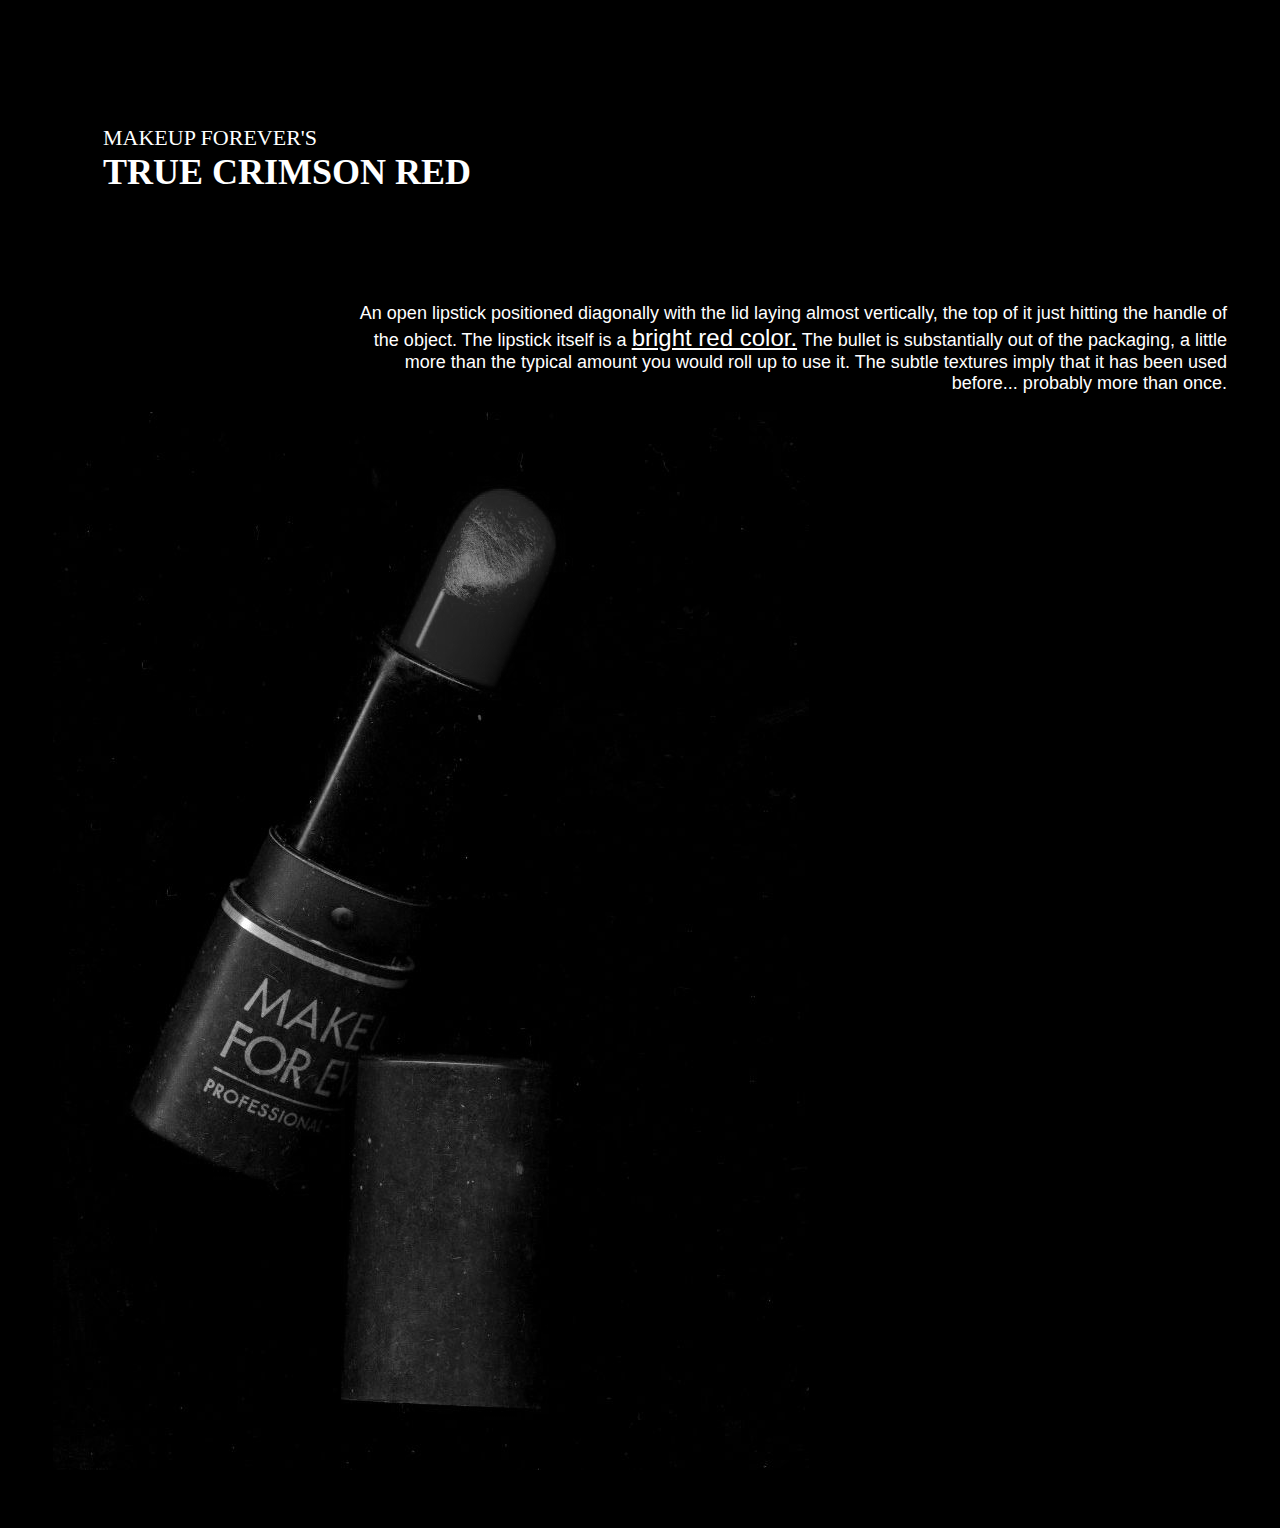
<file: index.html>
<!DOCTYPE html>
<html>
<head>
	<title>Hovering</title>
	<link rel="stylesheet" type="text/css" href="assets/css/main.css">
	<link rel="icon" type="image/png" href="assets/imgs/4142.png">
</head>
<body>
	<div class="content">
		<p>
			MAKEUP FOREVER'S <br><span class="true-crimson-red"><b>TRUE CRIMSON RED</b></br></span>
		</p>
	</div>
	<div class="shape"></div>
	<div class="content2">
		<p>
			An open lipstick positioned diagonally with the lid laying almost vertically, the top of it just hitting the handle of the object. The lipstick itself is a <span class="bright-red-color">bright red color.</span> The bullet is substantially out of the packaging, a little more than the typical amount you would roll up to use it. The subtle textures imply that it has been used before... probably more than once.
		</p>
	</div>
	<div class="photo">
		<img src="assets/imgs/lipstick.png" alt="lipstick">
	</div>
	

</div>
</body>
</html>
</file>
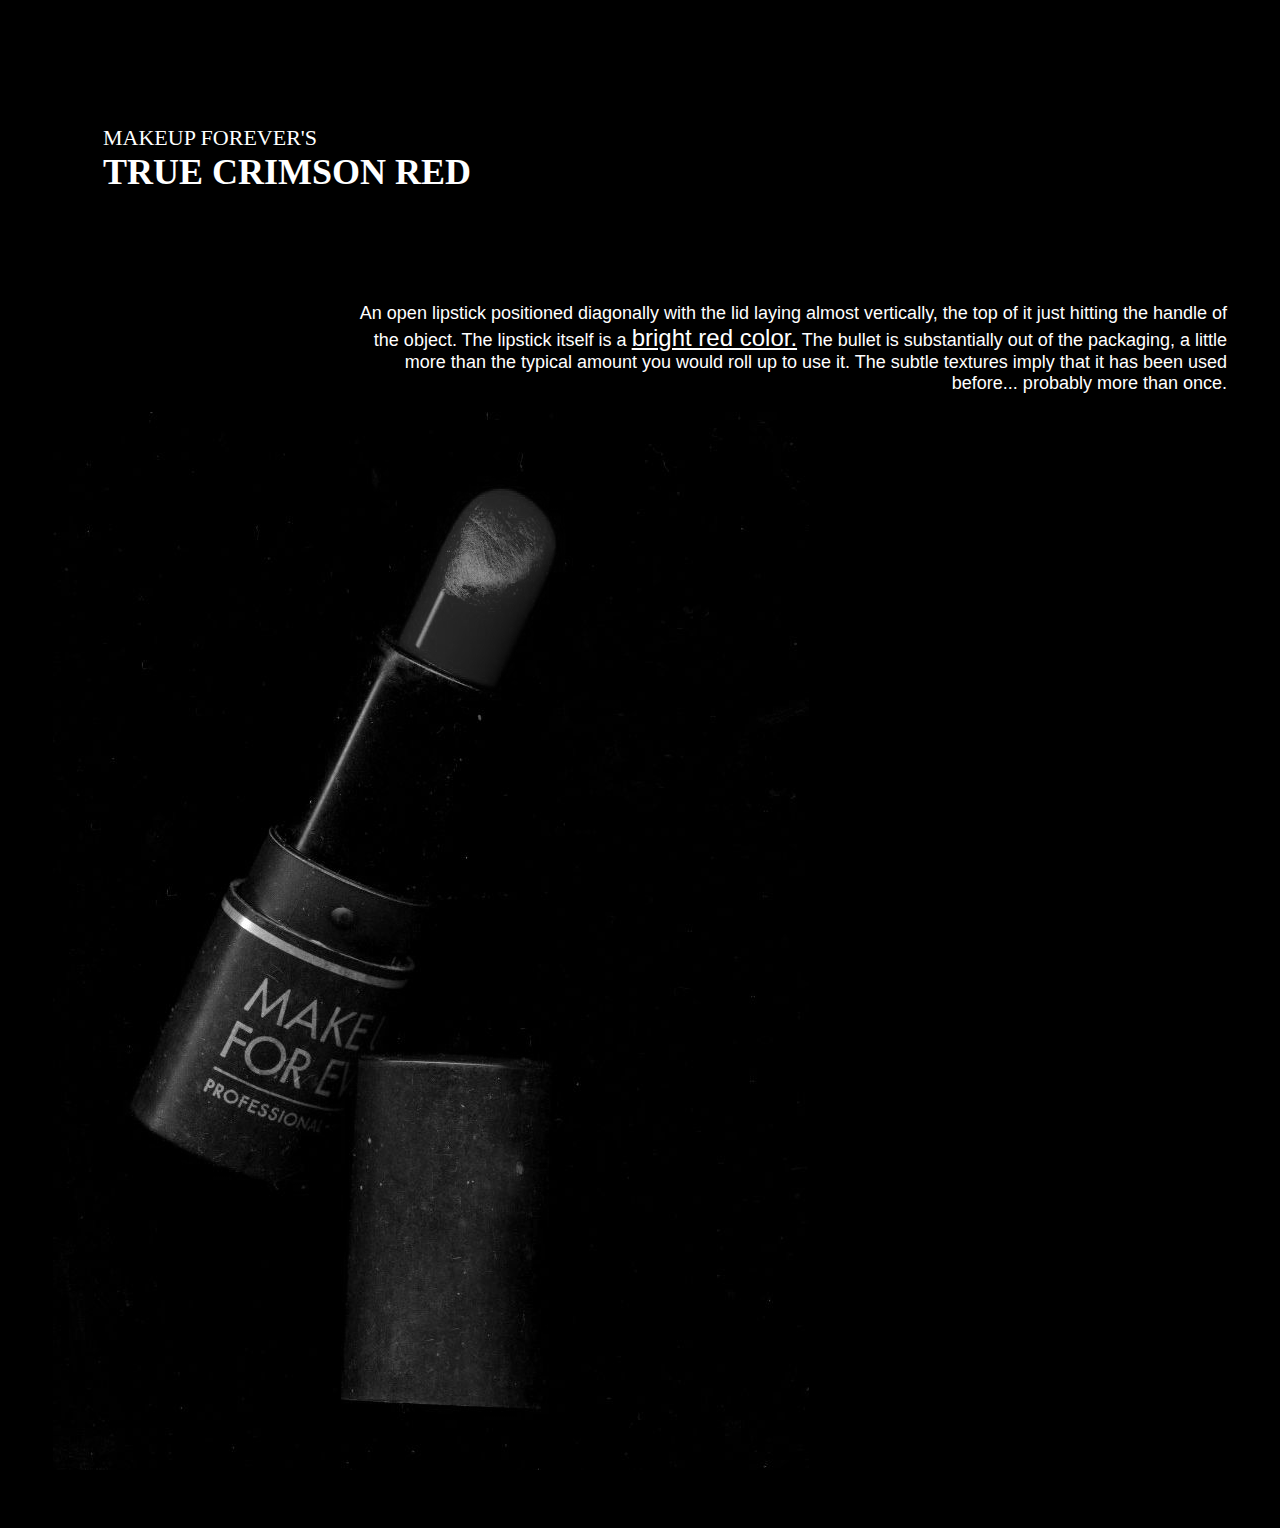
<file: untitled.html>
<!DOCTYPE html>
<html>
<head>
	<title>Hovering</title>
	<link rel="stylesheet" type="text/css" href="assets/css/main.css">
	<link rel="icon" type="image/png" href="assets/imgs/4142.png">
</head>
<body>
	<div class="content">
		<p>
			MAKEUP FOREVER'S <br><span class="true-crimson-red"><b>TRUE CRIMSON RED</b></br></span>
		</p>
	</div>
	<div class="content2">
		<p>
			An open lipstick positioned diagonally with the lid laying almost vertically, the top of it just hitting the handle of the object. The lipstick itself is a <span class="bright-red-color">bright red color.</span> The bullet is substantially out of the packaging, a little more than the typical amount you would roll up to use it. The subtle textures imply that it has been used before... probably more than once.
		</p>
	</div>
	<div class="photo">
		<img src="assets/imgs/lipstick.png" alt="lipstick">
	</div>
	

</div>
</body>
</html>
</file>
<file: assets/css/main.css>
body {
	padding: 45px;
	font-size: 18px;
	font-family: helvetica neue;
	background: black;
}
.content {
	max-width: 1000px;
	padding: 50px;
	color: white;
	font-size: 22px;
	font-family: didot;
}
.content2 {
	text-align: right;
	font-family: helvetica;
	font-size: 18px;
	padding-left: 300px;
	padding-top: 20px;
	color: white;
}
.true-crimson-red {
	font-family: didot;
	font-size: 36px;
}
.true-crimson-red:hover {
	color: black;
	color: #af0011;
	transition: all 0.8s ease;
}
.shape {
	position: relative;
	
}
.bright-red-color {
	text-decoration: underline;
	text-decoration: italic;
	font-size: 24px;
}
.bright-red-color:hover {
	color: #af0011;
	transition: all 0.8s ease;
}
.photo{
	display: block;
	margin: 0 auto;
	-webkit-filter: grayscale(100%);
	filter: grayscale(100%);
}
.photo:hover {
	-webkit-filter: grayscale(0%);
	filter: grayscale(0%);
}
</file>
